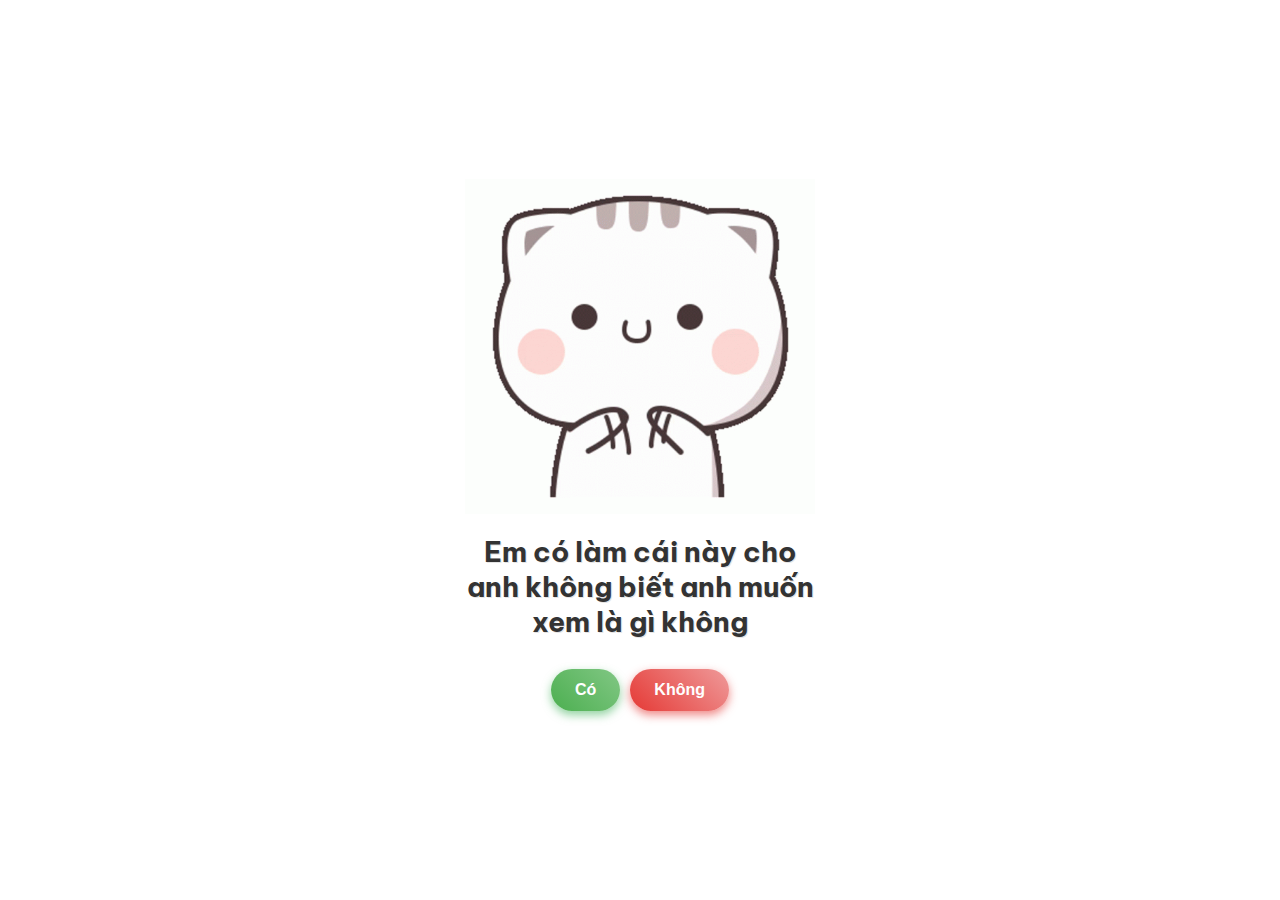
<file: index.html>
<!DOCTYPE html>
<html lang="en">

<head>
    <meta charset="UTF-8">
    <meta name="viewport" content="width=device-width, initial-scale=1.0">
    <title>Mylove</title>
    <link href="https://fonts.googleapis.com/css2?family=Mali&display=swap" rel="stylesheet" />
    <link href="https://fonts.googleapis.com/css2?family=Be+Vietnam+Pro:wght@700&display=swap" rel="stylesheet">

    <style>
        body {
            display: flex;
            flex-direction: column;
            justify-content: center;
            align-items: center;
            height: 100vh;
            margin: 0;
            font-family: Arial, sans-serif;
            text-align: center;
            background-color: white;
            overflow-x: hidden;
            position: relative;
            transition: background-color 0.8s ease;
        }

        #fixed-area {
            width: 350px;
            margin: 0 auto;
            position: relative;
        }

        #main-img {
            width: 350px;
            height: auto;
            display: block;
            margin: 0 auto;
        }

        #text {
            margin-top: 20px;
            font-size: 28px;
            text-align: center;
            font-family: 'Be Vietnam Pro', sans-serif;
            font-weight: 700;
            color: #333333;
            text-shadow: 1px 1px 0 #e4e4e4;
            /* white-space: nowrap; */
        }

        #button-container {
            display: flex;
            justify-content: center;
            align-items: center;
            margin-top: 20px;
            gap: 10px;
            padding: 10px;
        }

        #yes-btn {
            background: linear-gradient(45deg, #4CAF50, #81C784);
            box-shadow: 0 4px 10px rgba(72, 180, 97, 0.6);
            transition: all 0.3s ease;
            font-size: 16px;
            padding: 12px 24px;
            cursor: pointer;
            border: none;
            border-radius: 25px;
            color: white;
            font-weight: 600;
            animation: jump 3s ease-in-out infinite;
        }

        #yes-btn:hover {
            background: linear-gradient(45deg, #388E3C, #66BB6A);
            box-shadow: 0 6px 14px rgba(56, 142, 60, 0.8);
        }

        #no-btn {
            background: linear-gradient(45deg, #E53935, #EF9A9A);
            box-shadow: 0 4px 10px rgba(229, 57, 53, 0.6);
            transition: all 0.3s ease;
            font-size: 16px;
            padding: 12px 24px;
            cursor: pointer;
            border: none;
            border-radius: 25px;
            color: white;
            font-weight: 600;
        }

        #no-btn:hover {
            background: linear-gradient(45deg, #B71C1C, #E57373);
            box-shadow: 0 6px 14px rgba(183, 28, 28, 0.8);
        }

        @keyframes jump {

            0%,
            25%,
            75%,
            100% {
                transform: translateY(0);
            }

            50% {
                transform: translateY(-15px);
            }
        }

        .falling-text {
            position: fixed;
            top: -10vh;
            font-family: 'Mali', cursive;
            animation-name: fall;
            animation-timing-function: linear;
            animation-fill-mode: forwards;
            pointer-events: none;
            user-select: none;
            white-space: nowrap;
            color: #ff6f6f;
            text-shadow:
                0 0 5px #9eb5ff;
        }

        @keyframes fall {
            0% {
                top: -10vh;
            }

            100% {
                top: 100vh;
            }
        }

        @keyframes starBlink {

            0%,
            100% {
                opacity: 0;
            }

            50% {
                opacity: 1;
            }
        }
    </style>
</head>

<body>

    <div id="fixed-area">
        <img id="main-img" src="YeuThuogQuiz/assets/images/1.gif" alt="Hình ảnh" />
        <div id="text">Em có làm cái này cho anh không biết anh muốn xem là gì không </div> <!-- Sửa lời nhắn chính ở đây -->
    </div>

    <div id="button-container">
        <button id="yes-btn">Có</button> <!-- Nút xác nhận đồng ý -->
        <button id="no-btn">Không</button> <!-- Nút từ chối  -->
    </div>
    <div id="particles-js"></div>

    <script>
        const textElement = document.getElementById('text');
        const yesBtn = document.getElementById('yes-btn');
        const noBtn = document.getElementById('no-btn');
        const imgElement = document.getElementById('main-img');
        const buttonContainer = document.getElementById('button-container');

        // Bỏ phần cmt để hiển thị lời nhắn chính chuyển tiếp
        const noTexts = [
            "Anh chắc chưa đó?",
            "Cục cưng ơi",
            "Đừng làm vậy với em",
            "Tim em đang tan vỡ",
            "Em sắp khóc rồi đó"
        ];

        //Sửa câu trả lời nút từ chối
        const noText = [
            "Thật sao anh",
            "Anh chắc chưa đó?",
            "Đừng làm vậy với Em",
            "Tim em đang tan vỡ",
            "Em sắp khóc rồi đó"
        ];

        // Ảnh chuyển thiếp khi ấn nút từ chối
        const noImgs = [
            "YeuThuogQuiz/assets/images/2.gif",
            "YeuThuogQuiz/assets/images/3.gif",
            "YeuThuogQuiz/assets/images/4.gif",
            "YeuThuogQuiz/assets/images/5.gif",
            "YeuThuogQuiz/assets/images/6.gif"
        ];

        let noClickCount = 0;
        let yesFontSize = 16;

        noBtn.addEventListener('click', () => {
            if (noClickCount < noText.length) {

                // Bỏ phần cmt để hiển thị lời nhắn chính chuyển tiếp
                textElement.innerText = noTexts[noClickCount];
                imgElement.src = noImgs[noClickCount];
                noBtn.innerText = noText[noClickCount];
                noClickCount++;

                yesFontSize += 20;
                yesBtn.style.fontSize = yesFontSize + "px";
                yesBtn.style.padding = (10 + noClickCount * 2) + "px " + (20 + noClickCount * 2) + "px";
            }

            if (noClickCount === noText.length) {
                setTimeout(() => {
                    noBtn.style.display = "none";
                }, 100);
            }
        });


        const yesQuestions = [
            "Có thật sự muốn không",
            "Anh yêu em nhiều không? 🥺",
            "Anh có hạnh phúc khi có em không? 💗",
            "Anh có muốn ở cạnh em mãi không? 😳",
            "Anh có trân trọng em không? 💞",
            "Anh muốn cưới em không? 💍",
            "Dạ cho phép em được yêu anh mãi mãi có được không ? ❤️‍🩹",
            "Anh làm chồng em nhé 💕💍"
        ];

        const yesImages = [
            "YeuThuogQuiz/assets/images/3.gif",
            "YeuThuogQuiz/assets/images/download (4).gif",
            "YeuThuogQuiz/assets/images/download (5).gif",
            "YeuThuogQuiz/assets/images/download (6).gif",
            "YeuThuogQuiz/assets/images/download (7).gif",
            "YeuThuogQuiz/assets/images/download (3).gif",
            "YeuThuogQuiz/assets/images/download.gif",
            "YeuThuogQuiz/assets/images/download (8).gif",
        ];
        let yesCount = 0;

        yesBtn.addEventListener('click', () => {
            // RESET kích thước nút YES về mặc định
            yesBtn.style.fontSize = "16px";
            yesBtn.style.padding = "12px 24px";
            setTimeout(() => {
                noBtn.style.display = "";
            }, 100);
            noBtn.innerText = "Không";
            noClickCount = 0;
            if (yesCount < yesQuestions.length) {
                textElement.innerText = yesQuestions[yesCount];
                imgElement.src = yesImages[yesCount];
                yesCount++;
                return;
            }
            setTimeout(() => {
    const nextBtn = document.createElement("button");
    nextBtn.innerText = "Đi tới trang tiếp theo";
    nextBtn.style.cssText = `
        position: absolute;
        bottom: 40px;
        padding: 14px 26px;
        font-size: 20px;
        background: linear-gradient(45deg, #ff4b8f, #ff6fb3);
        border-radius: 30px;
        border: none;
        font-weight: 700;
        color: white;
        cursor: pointer;
        box-shadow: 0 4px 12px rgba(255, 105, 180, 0.6);
        animation: jump 3s ease-in-out infinite;
    `;

    nextBtn.onclick = () => {
        window.location.href = "./index2.html"; // << sửa link trang bạn muốn
        // hoặc:  window.location.href = "../TrangTieptheo/index.html";
    };

    document.body.appendChild(nextBtn);
}, 2000)
            textElement.style.display = "none";
            console.log("Yes button clicked");
            imgElement.style.display = "none";
            buttonContainer.style.display = "none";

            document.body.style.backgroundColor = "";

            let starBackground = document.getElementById("star-background");
            if (!starBackground) {
                starBackground = document.createElement("div");
                starBackground.id = "star-background";
                document.body.appendChild(starBackground);

                Object.assign(starBackground.style, {
                    position: "fixed",
                    top: 0,
                    left: 0,
                    width: "100vw",
                    height: "100vh",
                    backgroundColor: "rgba(18, 18, 18, 0.95)",
                    zIndex: "-1",
                    pointerEvents: "none",
                    overflow: "hidden"
                });

                const starCount = 80;
                for (let i = 0; i < starCount; i++) {
                    const star = document.createElement("div");
                    star.className = "star";
                    starBackground.appendChild(star);

                    const size = Math.random() * 2 + 1 + "px";
                    const left = Math.random() * 100 + "vw";
                    const top = Math.random() * 100 + "vh";
                    const delay = Math.random() * 3 + "s";
                    const duration = (Math.random() * 2 + 1) + "s";
                    star.style.cssText = `
        position: absolute;
        width: ${size};
        height: ${size};
        background: white;
        border-radius: 50%;
        left: ${left};
        top: ${top};
        opacity: 0;
        animation: starBlink ${duration} ease-in-out infinite;
        animation-delay: ${delay};
      `;
                }
            }

            //Sửa lời nhắn hiển thị chữ rơi ở đây
            const fallingWords = [" ❤", "Vợ yêu chồng", "Mãi yêu chồng", "Chồng mãi là của vợ", "Hạnh phúc bên nhau", "Chồng ơi", "Yêu chồng nhiều lắm", "Chồng là nhất", "Vợ yêu chồng nhất", "Chồng của vợ", "Vợ nhớ chồng", "Chồng à", "Yêu chồng nhất quả đất", "Chồng iu vợ", "Vợ thương chồng"];

            const layers = [
                { fontSize: 32, opacity: 1, duration: 4, positions: [] },
                { fontSize: 24, opacity: 0.8, duration: 5, positions: [] },
                { fontSize: 20, opacity: 0.7, duration: 6, positions: [] },
                { fontSize: 16, opacity: 0.6, duration: 7, positions: [] },
                { fontSize: 12, opacity: 0.5, duration: 8, positions: [] }
            ];

            function isPositionValid(positions, left) {
                return positions.every(pos => Math.abs(pos - left) > 8);
            }

            const interval = setInterval(() => {
                const span = document.createElement("span");
                span.className = "falling-text";
                span.textContent = fallingWords[Math.floor(Math.random() * fallingWords.length)];

                const layerIndex = Math.floor(Math.random() * layers.length);
                const layer = layers[layerIndex];

                let left;
                let attempts = 0;
                do {
                    left = Math.random() * 100;
                    attempts++;
                    if (attempts > 30) break;
                } while (!isPositionValid(layer.positions, left));

                layer.positions.push(left);

                span.style.left = left + "vw";
                span.style.fontSize = layer.fontSize + "px";
                span.style.opacity = layer.opacity;
                span.style.animationDuration = layer.duration + "s";
                span.style.transformStyle = "preserve-3d";

                document.body.appendChild(span);

                setTimeout(() => {
                    span.remove();
                    const index = layer.positions.indexOf(left);
                    if (index > -1) {
                        layer.positions.splice(index, 1);
                    }
                }, layer.duration * 1000 + 500);
            }, 100);
        });

    </script>

</body>

</html>
</file>
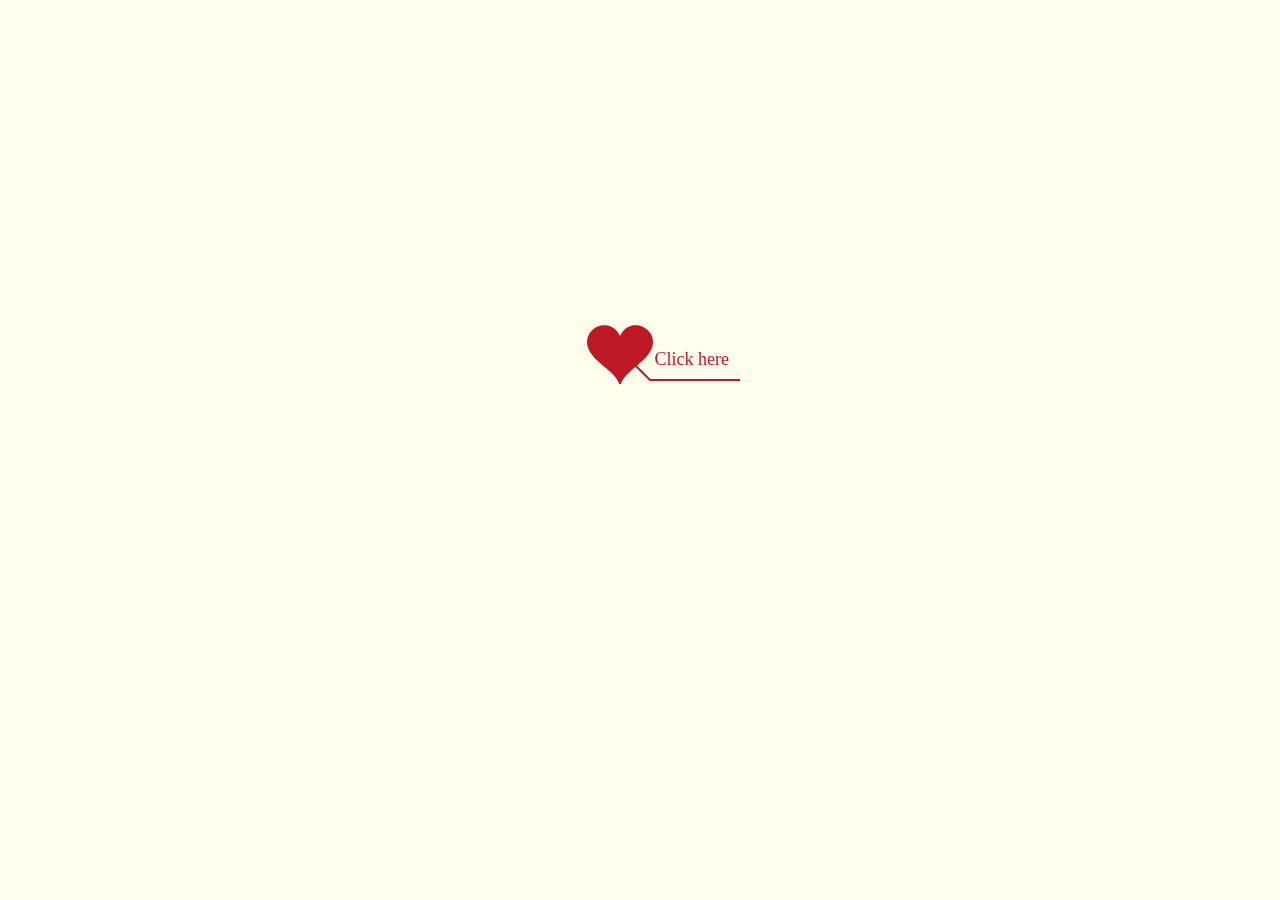
<file: Treelove/index.html>
﻿<!DOCTYPE html>
<html lang="en">
<head>
    <meta http-equiv="Content-Type" content="text/html; charset=UTF-8">
    <title>Chuc mung ngay 8/3</title>
    <link type="text/css" rel="stylesheet" href="./asset/style.css">
    <script type="text/javascript" src="./asset/jquery.min.js"></script>
    <script type="text/javascript" src="./asset/jscex.min.js"></script>
    <script type="text/javascript" src="./asset/jscex-parser.js"></script>
    <script type="text/javascript" src="./asset/jscex-jit.js"></script>
    <script type="text/javascript" src="./asset/jscex-builderbase.min.js"></script>
    <script type="text/javascript" src="./asset/jscex-async.min.js"></script>
    <script type="text/javascript" src="./asset/jscex-async-powerpack.min.js"></script>
    <script type="text/javascript" src="./asset/functions.js" charset="utf-8"></script>
    <script type="text/javascript" src="./asset/love.js" charset="utf-8"></script>
</head>

<body>
    <div id="main">
        <div id="wrap">
            <div id="text" style="font-family:'Gill Sans', 'Gill Sans MT', Calibri, 'Trebuchet MS', sans-serif ;">
                <div id="code">
                    <font color="#000"><span class="say">Hôm nay không chỉ là ngày đặc biệt vì thế giới chào đón một người tuyệt vời, mà còn vì đó là ngày người mà vợ yêu nhất xuất hiện trên đời </span><br>
                        <span class="say"> </span><br>
                        <span class="say">Mỗi ngày trôi qua, chồng cho vợ biết thế nào là hạnh phúc thật sự, là bình yên.</span><br>
                        <span class="say">Nhân ngày sinh nhật này, vợ muốn nói điều mà bấy lâu nay giữ trong tim:</span><br>
                        <span class="say">Vợ yêu chồng nhiều lắm. </span><br>
                        <span class="say">Và nếu chồng đồng ý, hãy để vợ trở thành người duy nhất bên cạnh chồng mãi mãi, được nắm tay chồng đi qua năm tháng. </span><br>
                        <span class="say">Chúc chồng tuổi mới thật nhiều sức khỏe, nhiều tiền, nhiều may mắn và mọi điều tốt đẹp nhất. Khi mệt mỏi hay gặp khó khăn, hãy nhớ rằng. </span><br>
                        <span class="say">Chồng không bao giờ phải một mình. </span><br>
                        <span class="say">Vợ luôn là chỗ dựa, là người có thể gọi bất cứ lúc nào, bất cứ khi cần. </span><br>
                        <span class="say">Chỉ cần chồng nói, vợ sẽ luôn ở đây. </span><br>
                        <span class="say">Cảm ơn chồng vì đã đến bên cuộc đời vợ. </span><br>
                        <span class="say">Chúc mừng sinh nhật chàng trai của riêng vợ. </span><br>
                        <span class="say">Yêu chồng rất rất nhiều. ❤️ </span><br>
                        <span class="say"><span class="space"></span> --Vợ của chồng-- </span>
                    </font>
                    </p>
                </div>
            </div>
            <canvas id="canvas" width="1100" height="680"></canvas>
        </div>

    </div>

    <audio id="myAudio" autoplay="autoplay">
        <source src="music/I-Do-911.mp3" type="audio/mp3" />
    </audio>

</body>
<script src="./asset/script.js"></script>

</html>
</file>
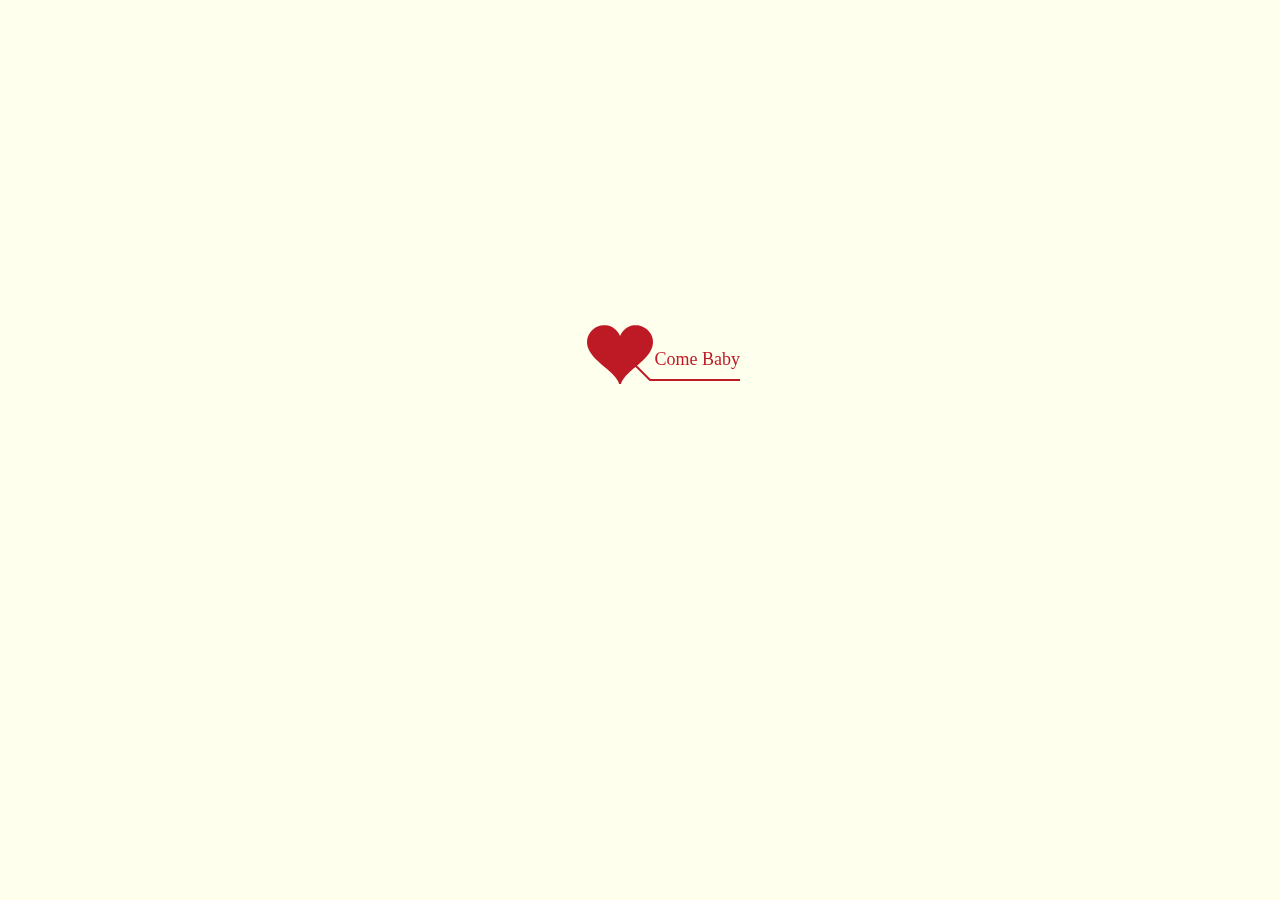
<file: webtotinhhtml5/index.html>
﻿<!DOCTYPE html PUBLIC "-//W3C//DTD XHTML 1.0 Strict//EN" "http://www.w3.org/TR/xhtml1/DTD/xhtml1-strict.dtd">
<html xml:lang="en" xmlns="http://www.w3.org/1999/xhtml"><head><meta http-equiv="Content-Type" content="text/html; charset=UTF-8">
		<link rel="icon" type="image/png" href="image/favicon.ico">
		<title>Anh <3 Em</title>	    
        <link type="text/css" rel="stylesheet" href="./renxi/default.css">
		<script type="text/javascript" src="./renxi/jquery.min.js"></script>
		<script type="text/javascript" src="./renxi/jscex.min.js"></script>
		<script type="text/javascript" src="./renxi/jscex-parser.js"></script>
		<script type="text/javascript" src="./renxi/jscex-jit.js"></script>
		<script type="text/javascript" src="./renxi/jscex-builderbase.min.js"></script>
		<script type="text/javascript" src="./renxi/jscex-async.min.js"></script>
		<script type="text/javascript" src="./renxi/jscex-async-powerpack.min.js"></script>
		<script type="text/javascript" src="./renxi/functions.js" charset="utf-8"></script>
		<script type="text/javascript" src="./renxi/love.js" charset="utf-8"></script>
	    <style type="text/css">
<!--
.STYLE1 {color: #666666}
-->
        </style>
</head>
    <body>
			<audio autoplay="autopaly">
					<source src="music/I-Do-911.mp3" type="audio/mp3" />
			</audio>  
        <div id="main">
            <div id="error">Trình duyệt của bạn không được hỗ trợ. Hoặc sử dụng (<a href="http://www.google.cn/chrome">Chrome</a>) và (<a href="http://firefox.com/download/">Firefox</a>)</div>
             <div id="wrap">
                <div id="text">
			        <div id="code">
			      <font color="#0000FF"><span class="say">Chào em yêu,</span><br>
						<span class="say"> </span><br>
						<span class="say">Em là người con gái anh yêu nhất :)</span><br>
						<span class="say">Em xinh đẹp nhất !</span><br>
						<span class="say">Em đáng yêu nhất !</span><br>
						<span class="say">Em cũng yêu anh nhất !</span><br>
						<span class="say">Em là một điều may mắn trong cuộc sống của anh</span><br>
						<span class="say">..."Có em, anh sẽ chẳng cần điều gì khác em"</span><br>
						<span class="say">Yêu em cho đến khi nào anh không còn tồn tại <3</span><br>
						<span class="say">Hãy cứ tin em nhé. 'Ta sẽ có một chuyến đi thật dài và đích đến là hôn lễ' :*</span><br>
						<span class="say"> </span><br>
                        <span class="say"><span class="space"></span> -- Yêu em thật nhiều --</span>
			  </font></p>
      </div>
                </div>
                <div id="clock-box">
                    <span class="STYLE1"></span><font color="#FF0000">Anh <3 Em</font>
<span class="STYLE1"> Time of love...</span>
                  <div id="clock"></div>
              </div>
                <canvas id="canvas" width="1100" height="680"></canvas>
            </div>
            
        </div>
    
    <script>
    </script>

    <script>
    (function(){
        var canvas = $('#canvas');
		
        if (!canvas[0].getContext) {
            $("#error").show();
            return false;        }

        var width = canvas.width();
        var height = canvas.height();        
        canvas.attr("width", width);
        canvas.attr("height", height);
        var opts = {
            seed: {
                x: width / 2 - 20,
                color: "rgb(190, 26, 37)",
                scale: 2
            },
            branch: [
                [535, 680, 570, 250, 500, 200, 30, 100, [
                    [540, 500, 455, 417, 340, 400, 13, 100, [
                        [450, 435, 434, 430, 394, 395, 2, 40]
                    ]],
                    [550, 445, 600, 356, 680, 345, 12, 100, [
                        [578, 400, 648, 409, 661, 426, 3, 80]
                    ]],
                    [539, 281, 537, 248, 534, 217, 3, 40],
                    [546, 397, 413, 247, 328, 244, 9, 80, [
                        [427, 286, 383, 253, 371, 205, 2, 40],
                        [498, 345, 435, 315, 395, 330, 4, 60]
                    ]],
                    [546, 357, 608, 252, 678, 221, 6, 100, [
                        [590, 293, 646, 277, 648, 271, 2, 80]
                    ]]
                ]] 
            ],
            bloom: {
                num: 700,
                width: 1080,
                height: 650,
            },
            footer: {
                width: 1200,
                height: 5,
                speed: 10,
            }
        }

        var tree = new Tree(canvas[0], width, height, opts);
        var seed = tree.seed;
        var foot = tree.footer;
        var hold = 1;

        canvas.click(function(e) {
            var offset = canvas.offset(), x, y;
            x = e.pageX - offset.left;
            y = e.pageY - offset.top;
            if (seed.hover(x, y)) {
                hold = 0; 
                canvas.unbind("click");
                canvas.unbind("mousemove");
                canvas.removeClass('hand');
            }
        }).mousemove(function(e){
            var offset = canvas.offset(), x, y;
            x = e.pageX - offset.left;
            y = e.pageY - offset.top;
            canvas.toggleClass('hand', seed.hover(x, y));
        });

        var seedAnimate = eval(Jscex.compile("async", function () {
            seed.draw();
            while (hold) {
                $await(Jscex.Async.sleep(10));
            }
            while (seed.canScale()) {
                seed.scale(0.95);
                $await(Jscex.Async.sleep(10));
            }
            while (seed.canMove()) {
                seed.move(0, 2);
                foot.draw();
                $await(Jscex.Async.sleep(10));
            }
        }));

        var growAnimate = eval(Jscex.compile("async", function () {
            do {
    	        tree.grow();
                $await(Jscex.Async.sleep(10));
            } while (tree.canGrow());
        }));

        var flowAnimate = eval(Jscex.compile("async", function () {
            do {
    	        tree.flower(2);
                $await(Jscex.Async.sleep(10));
            } while (tree.canFlower());
        }));

        var moveAnimate = eval(Jscex.compile("async", function () {
            tree.snapshot("p1", 240, 0, 610, 680);
            while (tree.move("p1", 500, 0)) {
                foot.draw();
                $await(Jscex.Async.sleep(10));
            }
            foot.draw();
            tree.snapshot("p2", 500, 0, 610, 680);

            canvas.parent().css("background", "url(" + tree.toDataURL('image/png') + ")");
            canvas.css("background", "#ffe");
            $await(Jscex.Async.sleep(300));
            canvas.css("background", "none");
        }));

        var jumpAnimate = eval(Jscex.compile("async", function () {
            var ctx = tree.ctx;
            while (true) {
                tree.ctx.clearRect(0, 0, width, height);
                tree.jump();
                foot.draw();
                $await(Jscex.Async.sleep(25));
            }
        }));

        var textAnimate = eval(Jscex.compile("async", function () {
		    var together = new Date();
		    together.setFullYear(2014,8 , 26); 			
		    together.setHours(0);							
		    together.setMinutes(0);				
		    together.setSeconds(0);					
		    together.setMilliseconds(0);			

		    $("#code").show().typewriter();
            $("#clock-box").fadeIn(500);
            while (true) {
                timeElapse(together);
                $await(Jscex.Async.sleep(1000));
            }
        }));

        var runAsync = eval(Jscex.compile("async", function () {
            $await(seedAnimate());
            $await(growAnimate());
            $await(flowAnimate());
            $await(moveAnimate());

            textAnimate().start();

            $await(jumpAnimate());
        }));

        runAsync().start();
    })();
    </script>
</body>
</html>
</file>
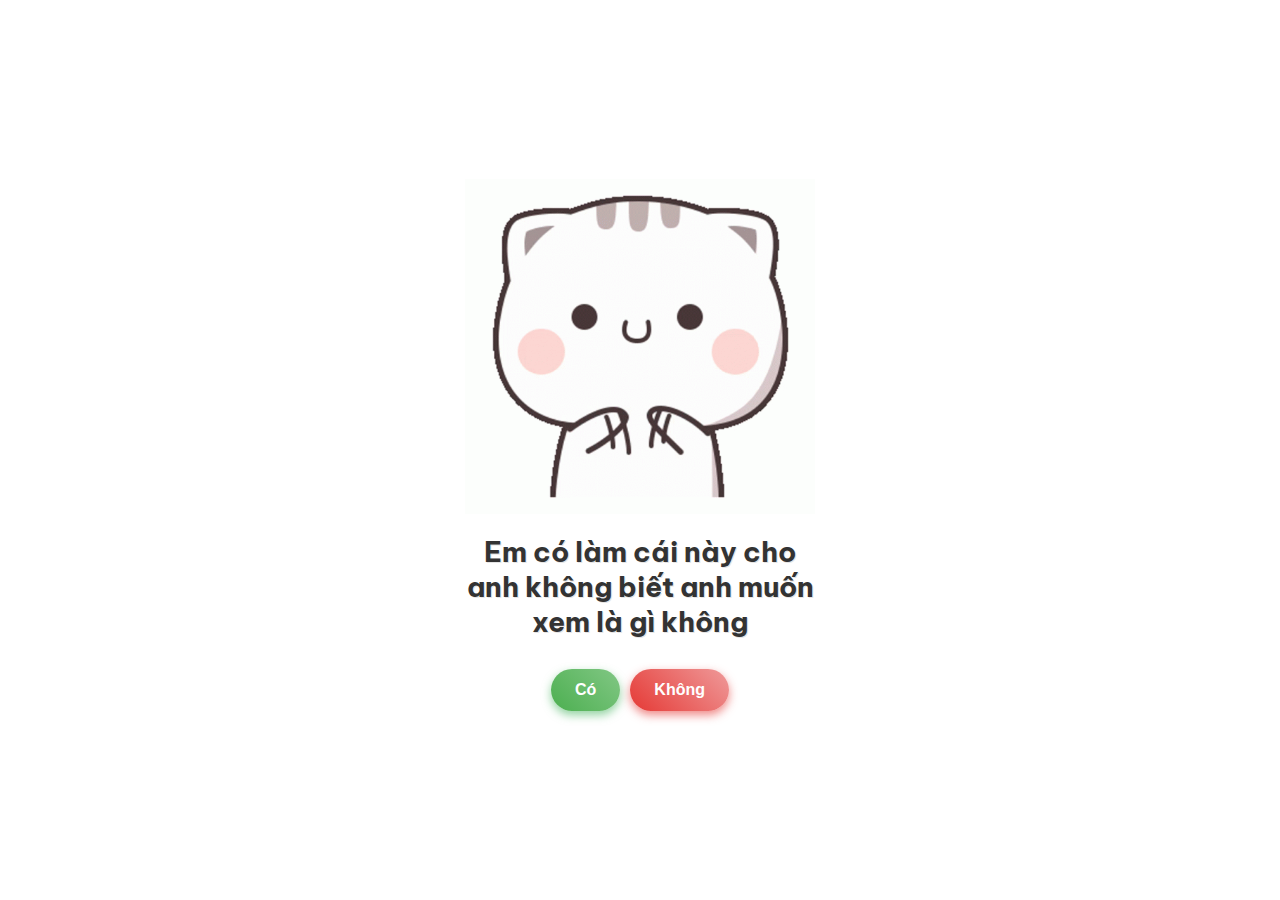
<file: YeuThuogQuiz/index.html>
<!DOCTYPE html>
<html lang="en">

<head>
    <meta charset="UTF-8">
    <meta name="viewport" content="width=device-width, initial-scale=1.0">
    <title>Mylove</title>
    <link href="https://fonts.googleapis.com/css2?family=Mali&display=swap" rel="stylesheet" />
    <link href="https://fonts.googleapis.com/css2?family=Be+Vietnam+Pro:wght@700&display=swap" rel="stylesheet">

    <style>
        body {
            display: flex;
            flex-direction: column;
            justify-content: center;
            align-items: center;
            height: 100vh;
            margin: 0;
            font-family: Arial, sans-serif;
            text-align: center;
            background-color: white;
            overflow-x: hidden;
            position: relative;
            transition: background-color 0.8s ease;
        }

        #fixed-area {
            width: 350px;
            margin: 0 auto;
            position: relative;
        }

        #main-img {
            width: 350px;
            height: auto;
            display: block;
            margin: 0 auto;
        }

        #text {
            margin-top: 20px;
            font-size: 28px;
            text-align: center;
            font-family: 'Be Vietnam Pro', sans-serif;
            font-weight: 700;
            color: #333333;
            text-shadow: 1px 1px 0 #e4e4e4;
            /* white-space: nowrap; */
        }

        #button-container {
            display: flex;
            justify-content: center;
            align-items: center;
            margin-top: 20px;
            gap: 10px;
            padding: 10px;
        }

        #yes-btn {
            background: linear-gradient(45deg, #4CAF50, #81C784);
            box-shadow: 0 4px 10px rgba(72, 180, 97, 0.6);
            transition: all 0.3s ease;
            font-size: 16px;
            padding: 12px 24px;
            cursor: pointer;
            border: none;
            border-radius: 25px;
            color: white;
            font-weight: 600;
            animation: jump 3s ease-in-out infinite;
        }

        #yes-btn:hover {
            background: linear-gradient(45deg, #388E3C, #66BB6A);
            box-shadow: 0 6px 14px rgba(56, 142, 60, 0.8);
        }

        #no-btn {
            background: linear-gradient(45deg, #E53935, #EF9A9A);
            box-shadow: 0 4px 10px rgba(229, 57, 53, 0.6);
            transition: all 0.3s ease;
            font-size: 16px;
            padding: 12px 24px;
            cursor: pointer;
            border: none;
            border-radius: 25px;
            color: white;
            font-weight: 600;
        }

        #no-btn:hover {
            background: linear-gradient(45deg, #B71C1C, #E57373);
            box-shadow: 0 6px 14px rgba(183, 28, 28, 0.8);
        }

        @keyframes jump {

            0%,
            25%,
            75%,
            100% {
                transform: translateY(0);
            }

            50% {
                transform: translateY(-15px);
            }
        }

        .falling-text {
            position: fixed;
            top: -10vh;
            font-family: 'Mali', cursive;
            animation-name: fall;
            animation-timing-function: linear;
            animation-fill-mode: forwards;
            pointer-events: none;
            user-select: none;
            white-space: nowrap;
            color: #ff6f6f;
            text-shadow:
                0 0 5px #9eb5ff;
        }

        @keyframes fall {
            0% {
                top: -10vh;
            }

            100% {
                top: 100vh;
            }
        }

        @keyframes starBlink {

            0%,
            100% {
                opacity: 0;
            }

            50% {
                opacity: 1;
            }
        }
    </style>
</head>

<body>

    <div id="fixed-area">
        <img id="main-img" src="./assets/images/1.gif" alt="Hình ảnh" />
        <div id="text">Em có làm cái này cho anh không biết anh muốn xem là gì không </div> <!-- Sửa lời nhắn chính ở đây -->
    </div>

    <div id="button-container">
        <button id="yes-btn">Có</button> <!-- Nút xác nhận đồng ý -->
        <button id="no-btn">Không</button> <!-- Nút từ chối  -->
    </div>
    <div id="particles-js"></div>

    <script>
        const textElement = document.getElementById('text');
        const yesBtn = document.getElementById('yes-btn');
        const noBtn = document.getElementById('no-btn');
        const imgElement = document.getElementById('main-img');
        const buttonContainer = document.getElementById('button-container');

        // Bỏ phần cmt để hiển thị lời nhắn chính chuyển tiếp
        const noTexts = [
            "Anh chắc chưa đó?",
            "Cục cưng ơi",
            "Đừng làm vậy với em",
            "Tim em đang tan vỡ",
            "Em sắp khóc rồi đó"
        ];

        //Sửa câu trả lời nút từ chối
        const noText = [
            "Thật sao anh",
            "Anh chắc chưa đó?",
            "Đừng làm vậy với Em",
            "Tim em đang tan vỡ",
            "Em sắp khóc rồi đó"
        ];

        // Ảnh chuyển thiếp khi ấn nút từ chối
        const noImgs = [
            "./assets/images/2.gif",
            "./assets/images/3.gif",
            "./assets/images/4.gif",
            "./assets/images/5.gif",
            "./assets/images/6.gif"
        ];

        let noClickCount = 0;
        let yesFontSize = 16;

        noBtn.addEventListener('click', () => {
            if (noClickCount < noText.length) {

                // Bỏ phần cmt để hiển thị lời nhắn chính chuyển tiếp
                textElement.innerText = noTexts[noClickCount];
                imgElement.src = noImgs[noClickCount];
                noBtn.innerText = noText[noClickCount];
                noClickCount++;

                yesFontSize += 20;
                yesBtn.style.fontSize = yesFontSize + "px";
                yesBtn.style.padding = (10 + noClickCount * 2) + "px " + (20 + noClickCount * 2) + "px";
            }

            if (noClickCount === noText.length) {
                setTimeout(() => {
                    noBtn.style.display = "none";
                }, 100);
            }
        });


        const yesQuestions = [
            "Có thật sự muốn không",
            "Anh yêu em nhiều không? 🥺",
            "Anh có hạnh phúc khi có em không? 💗",
            "Anh có muốn ở cạnh em mãi không? 😳",
            "Anh có trân trọng em không? 💞",
            "Anh muốn cưới em không? 💍",
            "Dạ cho phép em được yêu anh mãi mãi có được không ? ❤️‍🩹",
            "Em gọi anh là chồng được không ?"
        ];

        const yesImages = [
            "./assets/images/3.gif",
            "./assets/images/download (4).gif",
            "./assets/images/download (5).gif",
            "./assets/images/download (6).gif",
            "./assets/images/download (7).gif",
            "./assets/images/download (3).gif",
            "./assets/images/download.gif",
            "./assets/images/download (8).gif",
        ];
        let yesCount = 0;

        yesBtn.addEventListener('click', () => {
            // RESET kích thước nút YES về mặc định
            yesBtn.style.fontSize = "16px";
            yesBtn.style.padding = "12px 24px";
            setTimeout(() => {
                noBtn.style.display = "";
            }, 100);
            noBtn.innerText = "Không";
            noClickCount = 0;
            if (yesCount < yesQuestions.length) {
                textElement.innerText = yesQuestions[yesCount];
                imgElement.src = yesImages[yesCount];
                yesCount++;
                return;
            }
            setTimeout(() => {
    const nextBtn = document.createElement("button");
    nextBtn.innerText = "Đi tới trang tiếp theo";
    nextBtn.style.cssText = `
        position: absolute;
        bottom: 40px;
        padding: 14px 26px;
        font-size: 20px;
        background: linear-gradient(45deg, #ff4b8f, #ff6fb3);
        border-radius: 30px;
        border: none;
        font-weight: 700;
        color: white;
        cursor: pointer;
        box-shadow: 0 4px 12px rgba(255, 105, 180, 0.6);
        animation: jump 3s ease-in-out infinite;
    `;

    nextBtn.onclick = () => {
        window.location.href = "./index2.html"; // << sửa link trang bạn muốn
        // hoặc:  window.location.href = "../TrangTieptheo/index.html";
    };

    document.body.appendChild(nextBtn);
}, 2000)
            textElement.style.display = "none";
            console.log("Yes button clicked");
            imgElement.style.display = "none";
            buttonContainer.style.display = "none";

            document.body.style.backgroundColor = "";

            let starBackground = document.getElementById("star-background");
            if (!starBackground) {
                starBackground = document.createElement("div");
                starBackground.id = "star-background";
                document.body.appendChild(starBackground);

                Object.assign(starBackground.style, {
                    position: "fixed",
                    top: 0,
                    left: 0,
                    width: "100vw",
                    height: "100vh",
                    backgroundColor: "rgba(18, 18, 18, 0.95)",
                    zIndex: "-1",
                    pointerEvents: "none",
                    overflow: "hidden"
                });

                const starCount = 80;
                for (let i = 0; i < starCount; i++) {
                    const star = document.createElement("div");
                    star.className = "star";
                    starBackground.appendChild(star);

                    const size = Math.random() * 2 + 1 + "px";
                    const left = Math.random() * 100 + "vw";
                    const top = Math.random() * 100 + "vh";
                    const delay = Math.random() * 3 + "s";
                    const duration = (Math.random() * 2 + 1) + "s";
                    star.style.cssText = `
        position: absolute;
        width: ${size};
        height: ${size};
        background: white;
        border-radius: 50%;
        left: ${left};
        top: ${top};
        opacity: 0;
        animation: starBlink ${duration} ease-in-out infinite;
        animation-delay: ${delay};
      `;
                }
            }

            //Sửa lời nhắn hiển thị chữ rơi ở đây
            const fallingWords = [" ❤", "Em yêu anh", "Mãi yêu anh", "Anh mãi là của em"];

            const layers = [
                { fontSize: 32, opacity: 1, duration: 4, positions: [] },
                { fontSize: 24, opacity: 0.8, duration: 5, positions: [] },
                { fontSize: 20, opacity: 0.7, duration: 6, positions: [] },
                { fontSize: 16, opacity: 0.6, duration: 7, positions: [] },
                { fontSize: 12, opacity: 0.5, duration: 8, positions: [] }
            ];

            function isPositionValid(positions, left) {
                return positions.every(pos => Math.abs(pos - left) > 8);
            }

            const interval = setInterval(() => {
                const span = document.createElement("span");
                span.className = "falling-text";
                span.textContent = fallingWords[Math.floor(Math.random() * fallingWords.length)];

                const layerIndex = Math.floor(Math.random() * layers.length);
                const layer = layers[layerIndex];

                let left;
                let attempts = 0;
                do {
                    left = Math.random() * 100;
                    attempts++;
                    if (attempts > 30) break;
                } while (!isPositionValid(layer.positions, left));

                layer.positions.push(left);

                span.style.left = left + "vw";
                span.style.fontSize = layer.fontSize + "px";
                span.style.opacity = layer.opacity;
                span.style.animationDuration = layer.duration + "s";
                span.style.transformStyle = "preserve-3d";

                document.body.appendChild(span);

                setTimeout(() => {
                    span.remove();
                    const index = layer.positions.indexOf(left);
                    if (index > -1) {
                        layer.positions.splice(index, 1);
                    }
                }, layer.duration * 1000 + 500);
            }, 100);
        });

    </script>

</body>

</html>
</file>
<file: Treelove/asset/style.css>
body {
  margin: 0;
  padding: 0;
  background: #ffe;
  font-size: 14px;
  font-family: 'Segoe UI', Tahoma, Geneva, Verdana, sans-serif;
  color: #231f20;
  overflow: auto;
}
a {
  color: #000;
  font-size: 14px;
}
#main {
  width: 100%;
}
#wrap {
  position: relative;
  margin: 0 auto;
  width: 1100px;
  height: 680px;
  margin-top: 10px;
}
#text {
  width: 400px;
  height: 425px;
  left: 60px;
  top: 80px;
  position: absolute;
}
#code {
  display: none;
  font-size: 16px;
}
#clock-box {
  position: absolute;
  left: 60px;
  top: 550px;
  font-size: 28px;
  display: none;
}
#clock-box a {
  font-size: 28px;
  text-decoration: none;
}
#clock {
  margin-left: 48px;
}
#clock .digit {
  font-size: 64px;
}
#canvas {
  margin: 0 auto;
  width: 1100px;
  height: 680px;
}
#error {
  margin: 0 auto;
  text-align: center;
  margin-top: 60px;
  display: none;
}
.hand {
  cursor: pointer;
}
.say {
  margin-left: 5px;
}
.space {
  margin-right: 150px;
}
</file>
<file: webtotinhhtml5/renxi/default.css>
body{margin:0;padding:0;background:#ffe;font-size:14px;font-family:'微软雅黑','宋体',sans-serif;color:#231F20;overflow:auto}
a {color:#000;font-size:14px;}
#main{width:100%;}
#wrap{position:relative;margin:0 auto;width:1100px;height:680px;margin-top:10px;}
#text{width:400px;height:425px;left:60px;top:80px;position:absolute;}
#code{display:none;font-size:16px;}
#clock-box {position:absolute;left:60px;top:550px;font-size:28px;display:none;}
#clock-box a {font-size:28px;text-decoration:none;}
#clock{margin-left:48px;}
#clock .digit {font-size:64px;}
#canvas{margin:0 auto;width:1100px;height:680px;}
#error{margin:0 auto;text-align:center;margin-top:60px;display:none;}
.hand{cursor:pointer;}
.say{margin-left:5px;}
.space{margin-right:150px;}
</file>
